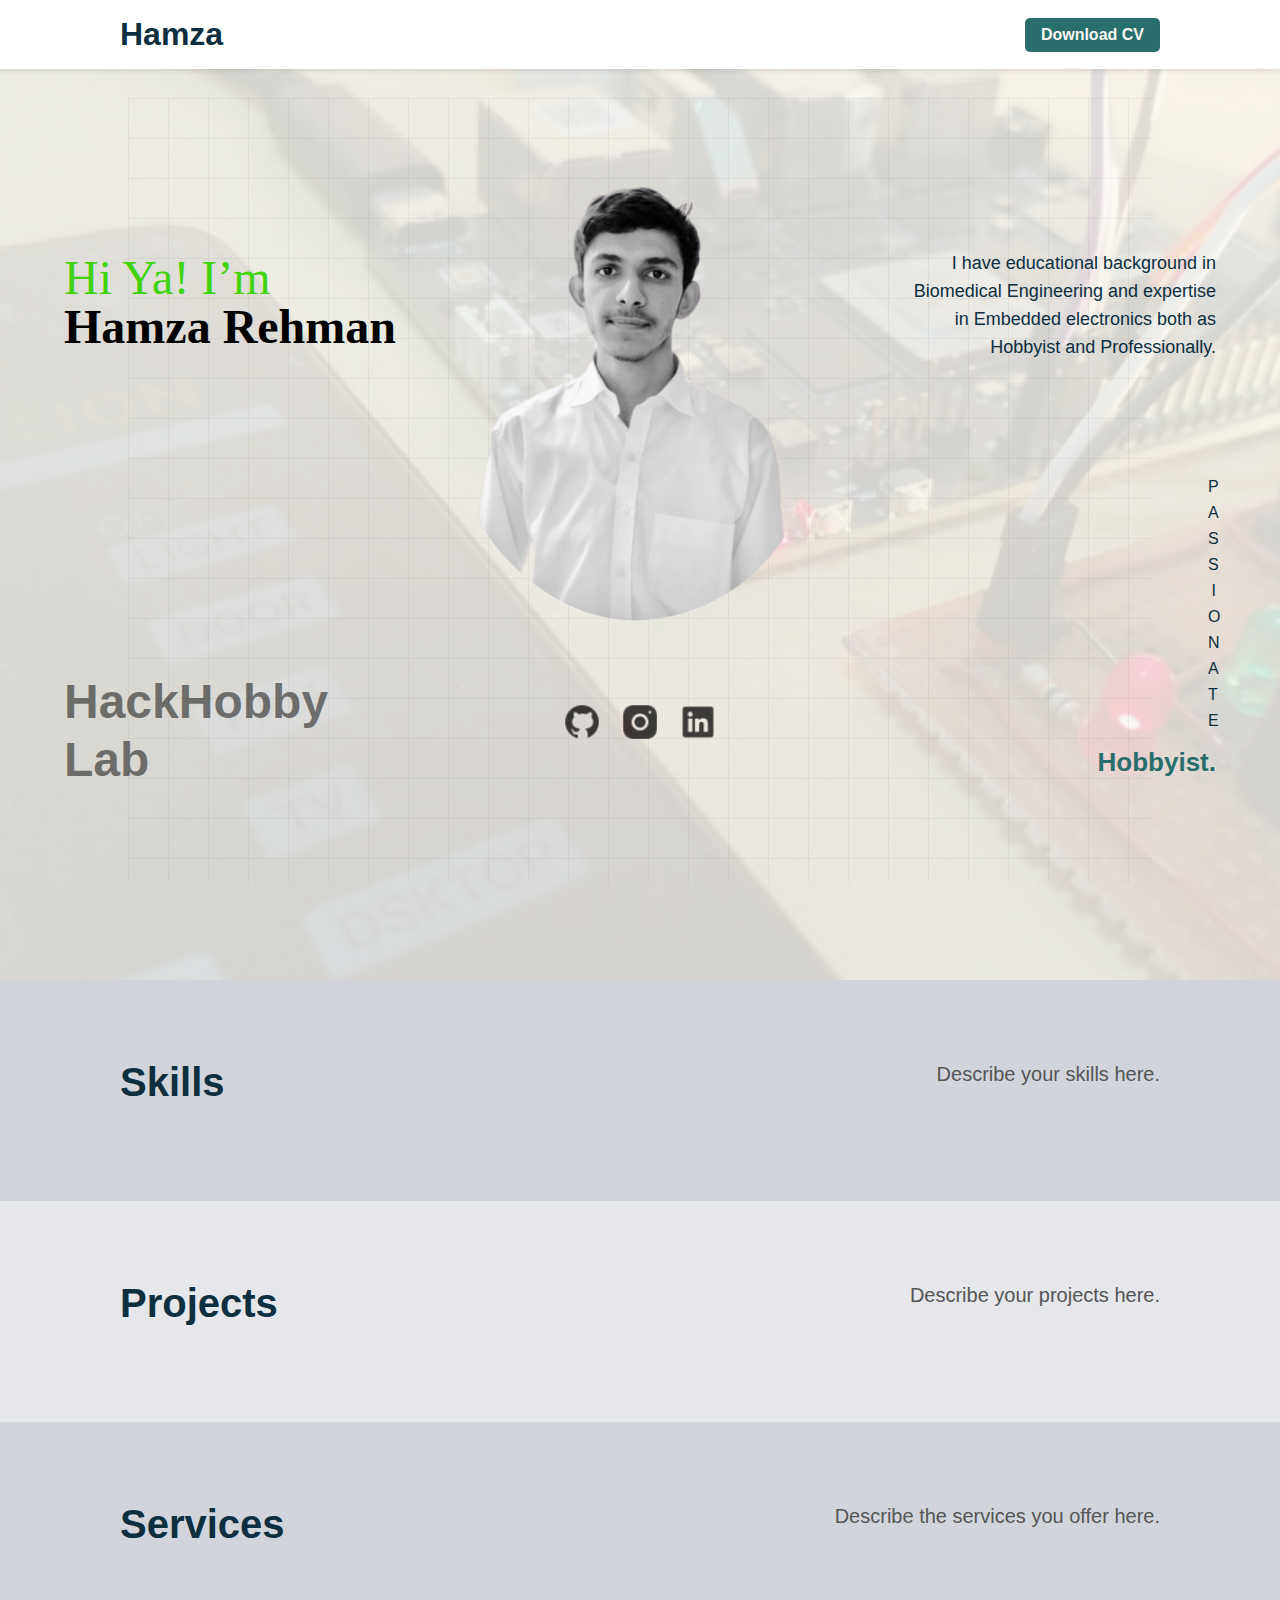
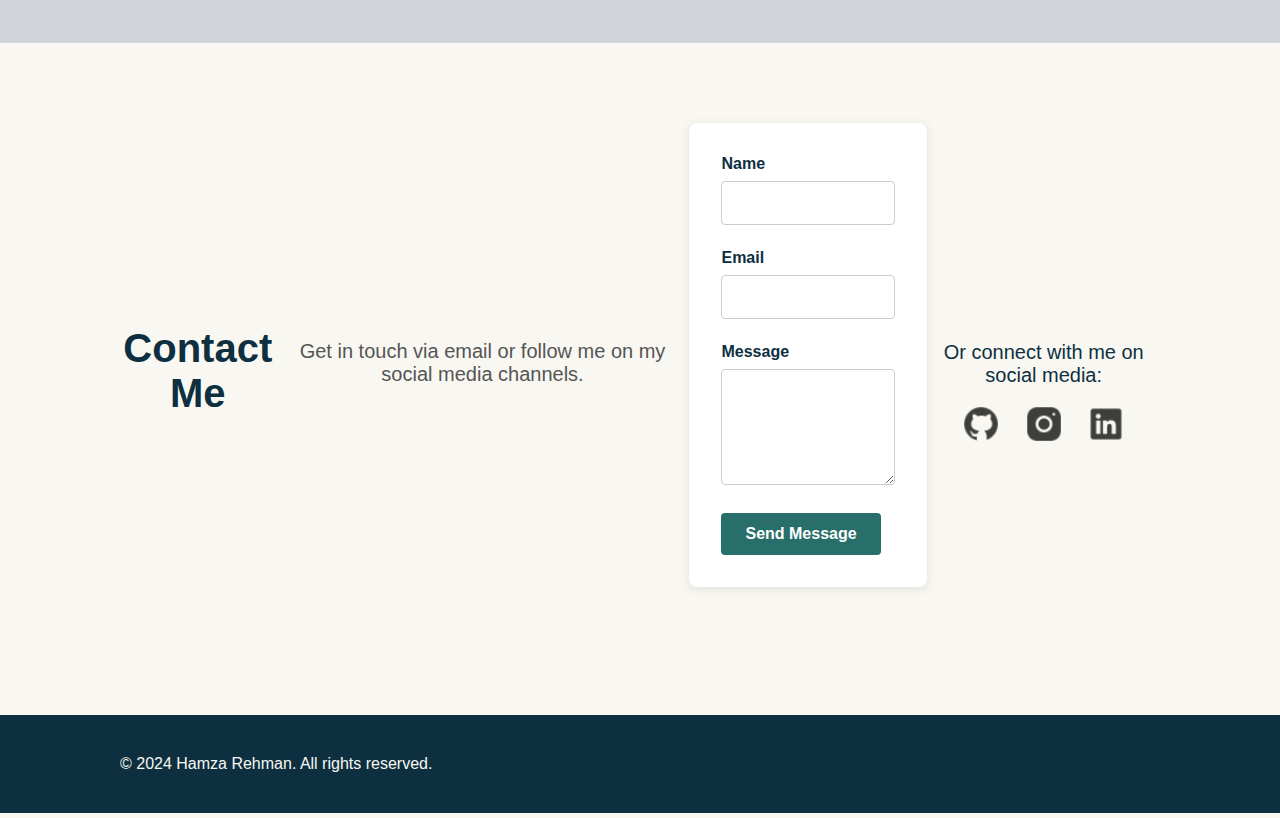
<file: index.html>
<!DOCTYPE html>
<html lang="en">

<head>
  <meta charset="UTF-8">
  <meta name="viewport" content="width=device-width, initial-scale=1.0">
  <title>Hamza</title>
  <link rel="stylesheet" href="styles.css">
</head>

<body class="bg-gray-100 text-gray-900">

  <main>
    <div class="hero-section" id="home">
      <header>
        <div class="container">
          <div class="logo">Hamza</div>
          <nav>
            <div class="menu-toggle">
              <div class="bar"></div>
              <div class="bar"></div>
              <div class="bar"></div>
            </div>
            <ul class="dropdown-menu">
              <li><a href="#home">Home</a></li>
              <li><a href="#about">About</a></li>
              <li><a href="#services">Services</a></li>
              <li><a href="#contact">Contact</a></li>
            </ul>
          </nav>
          <a href="resources/HAMZA REHMAN.pdf" download="Hamza Rehman CV" class="download-cv">Download CV</a>
        </div>
      </header>

      <!-- Hero Content -->
      <div class="grid-overlay"></div>
      <img src="resources/AKA.png" alt="Background Image" class="background-image">
      <div class="content-container">
        <img src="resources/Hero Image.png" alt="Profile Image" class="profile-img">
        <div class="social-icons">
          <a href="https://github.com/Builtfor-developers" aria-label="GitHub"><img src="resources/GitHub.png" alt="GitHub"></a>
          <a href="https://www.instagram.com/hackhobby_lab/" aria-label="Instagram"><img src="resources/Instagram.png" alt="Instagram"></a>
          <a href="https://www.linkedin.com/in/hamza-rehman-awan/" aria-label="LinkedIn"><img src="resources/LinkedIn.png" alt="LinkedIn"></a>
        </div>
        <div class="description">I have educational background in Biomedical Engineering and expertise in Embedded electronics both as Hobbyist and Professionally.</div>
        <div class="passionate">Passionate</div>
        <div class="hackhobby-lab">HackHobby Lab</div>
        <div class="hobbyist">Hobbyist.</div>
        <div class="name">
          <div class="hiya-im">Hi Ya! I’m</div>
          <div class="hamza-rehman">Hamza Rehman</div>
        </div>
      </div>
    </div>

    <!-- Skills Section -->
    <section id="skills">
      <div class="container">
        <h2 class="section-title">Skills</h2>
        <p class="section-description">Describe your skills here.</p>
        <!-- Add your skill details -->
      </div>
    </section>

    <!-- Projects Section -->
    <section id="projects">
      <div class="container">
        <h2 class="section-title">Projects</h2>
        <p class="section-description">Describe your projects here.</p>
        <!-- Add your project details -->
      </div>
    </section>

    <!-- Services Section -->
    <section id="services">
      <div class="container">
        <h2 class="section-title">Services</h2>
        <p class="section-description">Describe the services you offer here.</p>
        <!-- Add your services details -->
      </div>
    </section>

    <!-- Contact Section -->
    <section id="contact">
      <div class="container">
        <h2 class="section-title">Contact Me</h2>
        <p class="section-description">Get in touch via email or follow me on my social media channels.</p>
        <div class="contact-form">
          <form action="your-email-endpoint" method="POST">
            <div class="input-group">
              <label for="name">Name</label>
              <input type="text" id="name" name="name" required>
            </div>
            <div class="input-group">
              <label for="email">Email</label>
              <input type="email" id="email" name="email" required>
            </div>
            <div class="input-group">
              <label for="message">Message</label>
              <textarea id="message" name="message" rows="5" required></textarea>
            </div>
            <button type="submit" class="submit-button">Send Message</button>
          </form>
        </div>
        <div class="social-links">
          <p>Or connect with me on social media:</p>
          <a href="https://github.com/Builtfor-developers" aria-label="GitHub"><img src="resources/GitHub.png" alt="GitHub"></a>
          <a href="https://www.instagram.com/hackhobby_lab/" aria-label="Instagram"><img src="resources/Instagram.png" alt="Instagram"></a>
          <a href="https://www.linkedin.com/in/hamza-rehman-awan/" aria-label="LinkedIn"><img src="resources/LinkedIn.png" alt="LinkedIn"></a>
        </div>
      </div>
    </section>

    <!-- Footer -->
    <footer>
      <div class="container">
        <p>&copy; 2024 Hamza Rehman. All rights reserved.</p>
      </div>
    </footer>
  </main>

  <script src="scripts.js"></script>

</body>

</html>
</file>
<file: styles.css>
/* Reset */
html {
  scroll-behavior: smooth;
}

* {
  margin: 0;
  padding: 0;
  box-sizing: border-box;
}

body {
  font-family: 'Poppins', sans-serif;
  background-color: #f8f7f1;
  color: #0d2f3f;
}

/* Header */
header {
  background-color: white;
  box-shadow: 0 2px 4px rgba(0, 0, 0, 0.1);
  position: relative;
  z-index: 10;
}

.container {
  width: 100%;
  max-width: 85%;
  margin: 0 auto;
  padding: 1rem 1.5rem;
  display: flex;
  justify-content: space-between;
  align-items: center;
}

.logo {
  font-size: 2rem;
  font-weight: bold;
  font-family: 'Michroma', sans-serif;
}

/* Dropdown Menu Styles */
nav {
  position: relative;
}

.menu-toggle {
  display: none;
  flex-direction: column;
  cursor: pointer;
}

.menu-toggle .bar {
  width: 25px;
  height: 3px;
  background-color: #333;
  margin: 4px 0;
  transition: 0.4s;
}

/* Hide the dropdown menu by default */
.dropdown-menu {
  list-style: none;
  position: absolute;
  top: 100%;
  right: 0;
  background-color: white;
  border-radius: 5px;
  box-shadow: 0 8px 16px rgba(0, 0, 0, 0.2);
  display: none; /* Hidden by default */
  flex-direction: column;
  gap: 0;
  padding: 0;
  margin: 0;
}

.dropdown-menu li {
  padding: 10px;
}

.dropdown-menu li a {
  text-decoration: none;
  color: #333;
  display: block;
}

/* Show the dropdown menu when active */
nav.active .dropdown-menu {
  display: flex;
}

.download-cv {
  background-color: #286f6c;
  color: #f8f7f1;
  padding: 0.5rem 1rem;
  border-radius: 5px;
  text-decoration: none;
  font-weight: 600;
}

/* Grid Overlay */
.grid-overlay {
  position: absolute;
  align-items: center;
  top: 10%;
  left: 10%;
  width: 80%;
  height: 80%;
  pointer-events: none;
  background-image: linear-gradient(to right, rgba(8, 8, 8, 0.05) 1px, transparent 1px),
                    linear-gradient(to bottom, rgba(8, 8, 8, 0.05) 1px, transparent 1px);
  background-size: 40px 40px;
  z-index: 1;
}

/* Hero Section */
.hero-section {
  width: 100%;
  height: 980px;
  position: relative;
}

.background-image {
  width: 100%;
  height: 100%;
  object-fit: cover;
  position: absolute;
  top: 0;
  left: 0;
  z-index: 0;
  opacity: 0.8;
}

.content-container {
  position: relative;
  z-index: 10;
  display: flex;
  flex-direction: column;
  align-items: center;
  justify-content: center;
  min-height: 100vh;
}

.profile-img {
  width: 100%;
  max-width: 400px;
  height: auto;
  border-radius: 70%;
}

.social-icons {
  display: flex;
  gap: 1rem;
  margin: 5rem 0 10rem;
}

.social-icons a img {
  width: 42px;
  height: 42px;
  opacity: 0.75;
  transition: opacity 0.3s;
}

.social-icons a img:hover {
  opacity: 1;
}

/* Text Sections */
.description, .passionate, .hackhobby-lab, .hobbyist, .name {
  position: absolute;
}

.description {
  width: 100%;
  max-width: 310px;
  text-align: right;
  color: #0d2f3f;
  font-size: 18px;
  line-height: 28px;
  right: 5%;
  top: 20%;
}

.passionate {
  width: 8px;
  height: 256px;
  text-align: right;
  color: #0D2F3F;
  font-size: 16px;
  font-family: Poppins, sans-serif;
  font-weight: 500;
  text-transform: uppercase;
  line-height: 26px;
  word-wrap: break-word;
  right: 5%;
  top: 45%;
}

.hackhobby-lab {
  max-width: 308px;
  height: auto;
  color: rgba(0, 0, 0, 0.50);
  font-size: 48px;
  font-family: Calibri, sans-serif;
  font-weight: 700;
  line-height: 58px;
  left: 5%;
  bottom: 20%;
}

.hobbyist {
  right: 5%;
  top: 75%;
  color: #286f6c;
  font-size: 26px;
  font-weight: 600;
  line-height: 36px;
}

.name {
  max-width: 392px;
  left: 5%;
  top: 20%;
  display: flex;
  flex-direction: column;
  justify-content: center;
}

.hiya-im {
  color: #40d30c;
  font-size: 48px;
  font-family: Calibri;
  font-weight: 300;
  line-height: 58px;
}

.hamza-rehman {
  color: black;
  font-size: 48px;
  font-family: Calibri;
  font-weight: 600;
  line-height: 40px;
}

/* Media Queries for Responsiveness */
@media (max-width: 1024px) {
  .container {
    flex-direction: column;
    align-items: flex-start;
  }
  
  .menu-icon {
    display: flex;
  }

  nav {
    position: absolute;
    top: 60px;
    right: 0;
    background-color: #fff;
    width: 200px;
    border-radius: 10px;
    box-shadow: 0 8px 16px rgba(0, 0, 0, 0.2);
  }

  nav ul {
    flex-direction: column;
    gap: 10px;
    padding: 15px;
  }

  nav ul li {
    text-align: right;
  }

  nav ul li a {
    display: block;
    padding: 10px;
  }

  nav.hidden {
    display: flex;
  }

  nav.show {
    display: flex;
  }

  .description {
    font-size: 16px;
  }

  .hackhobby-lab {
    font-size: 36px;
  }
  
  .hiya-im, .hamza-rehman {
    font-size: 36px;
  }
}

@media (max-width: 768px) {
  .container {
    padding: 1rem;
  }

  .social-icons {
    margin: 5rem 0 3rem;
  }

  .description {
    font-size: 14px;
  }

  .hackhobby-lab {
    font-size: 28px;
  }
  
  .hiya-im, .hamza-rehman {
    font-size: 28px;
  }

  .hero-section {
    height: auto;
  }

  .menu-toggle {
    display: flex;
  }

  .dropdown-menu {
    top: 60px; /* Adjust based on menu-toggle position */
    right: 0;
  }
}

@media (max-width: 480px) {
  .profile-img {
    max-width: 80%;
    margin: 90% auto 0;
  }

  .name, .hackhobby-lab {
    text-align: center;
    margin-bottom: 1rem;
    position: static;
  }

  .passionate, .hobbyist, .description {
    text-align: center;
    margin: 1rem 0;
    position: static;
  }

  .content-container {
    align-items: center;
  }

  .menu-toggle {
    display: block;
    font-size: 24px;
    cursor: pointer;
  }

  nav ul {
    display: flex;
  }

  nav ul.open {
    display: flex;
    flex-direction: column;
    align-items: center;
    gap: 1rem;
  }
}

/* General Section Styling */
.section-title {
  font-size: 2.5rem;
  font-weight: bold;
  margin-bottom: 1rem;
  text-align: center;
  color: #0d2f3f;
}

.section-description {
  font-size: 1.25rem;
  margin-bottom: 2rem;
  text-align: center;
  color: #555;
}

/* Footer Styling */
footer {
  background-color: #0d2f3f;
  color: #f8f7f1;
  text-align: center;
  padding: 1.5rem 0;
}

footer p {
  margin: 0;
}

#skills, #projects, #services, #contact {
  padding: 4rem 0;
}

#skills, #services {
  background-color: #d1d5db;
}

#projects {
  background-color: #e5e7eb;
}

#contact {
  background-color: #f8f7f1;
}

/* Contact Section */
.contact-form {
  max-width: 600px;
  margin: 0 auto 3rem;
  padding: 2rem;
  background-color: #ffffff;
  box-shadow: 0 2px 10px rgba(0, 0, 0, 0.1);
  border-radius: 8px;
}

.contact-form .input-group {
  margin-bottom: 1.5rem;
}

.contact-form .input-group label {
  display: block;
  margin-bottom: 0.5rem;
  font-weight: bold;
  color: #0d2f3f;
}

.contact-form .input-group input,
.contact-form .input-group textarea {
  width: 100%;
  padding: 0.75rem;
  border: 1px solid #ccc;
  border-radius: 4px;
  font-size: 1rem;
  color: #0d2f3f;
}

.contact-form .input-group textarea {
  resize: vertical;
}

.contact-form .submit-button {
  display: inline-block;
  padding: 0.75rem 1.5rem;
  background-color: #286f6c;
  color: #ffffff;
  border: none;
  border-radius: 4px;
  font-size: 1rem;
  font-weight: bold;
  cursor: pointer;
  transition: background-color 0.3s;
}

.contact-form .submit-button:hover {
  background-color: #1f5655;
}

.social-links {
  text-align: center;
  margin-top: 2rem;
}

.social-links p {
  margin-bottom: 1rem;
  font-size: 1.25rem;
  color: #0d2f3f;
}

.social-links a img {
  width: 42px;
  height: 42px;
  margin: 0 0.5rem;
  opacity: 0.75;
  transition: opacity 0.3s;
}

.social-links a img:hover {
  opacity: 1;
}
</file>
